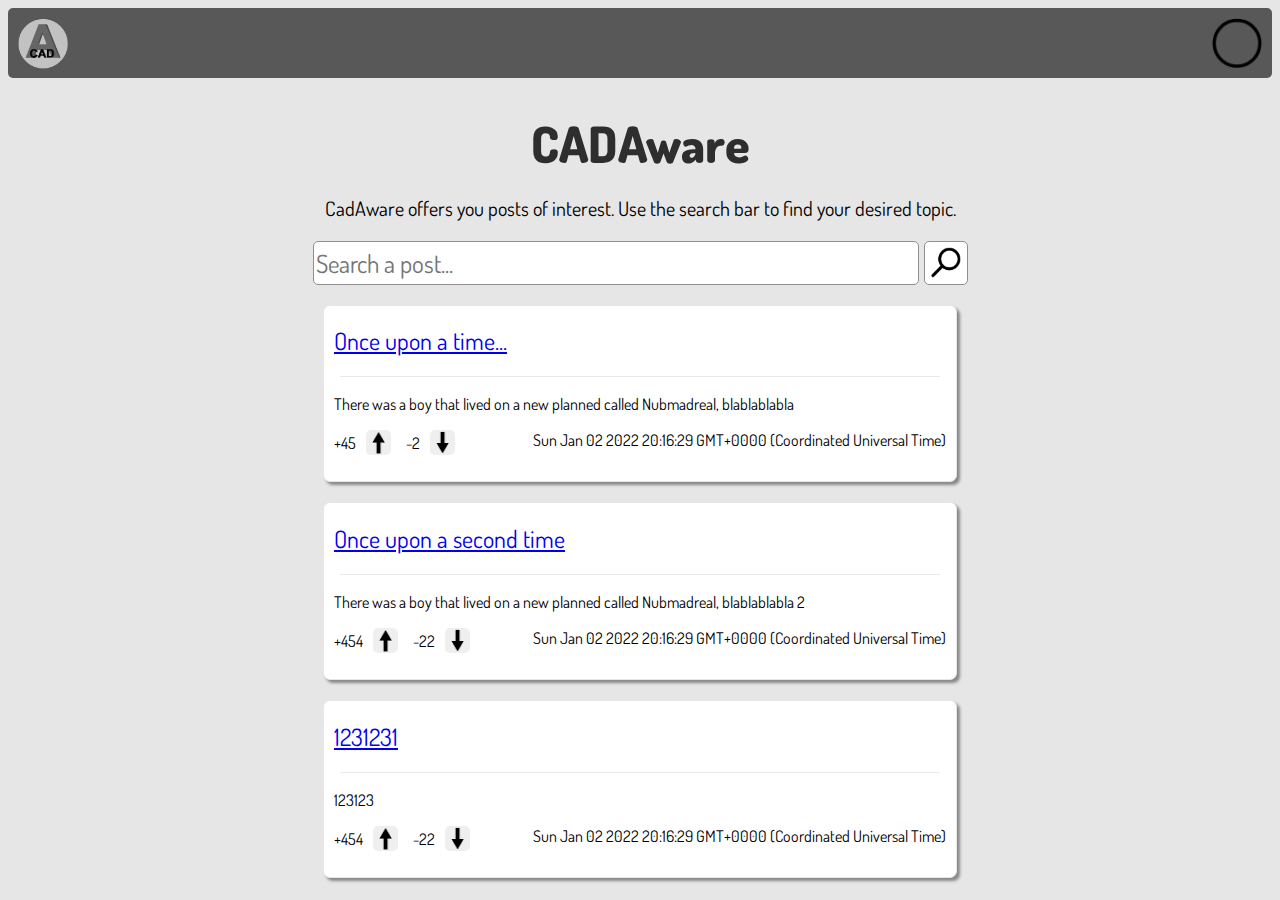
<file: index.html>
<!DOCTYPE html>
<html lang="en">

<head>
    <meta charset="UTF-8">
    <meta http-equiv="X-UA-Compatible" content="IE=edge">
    <meta name="viewport" content="width=device-width, initial-scale=1.0">
    <link rel="stylesheet" href="styles.css">
    <link rel="preconnect" href="https://fonts.googleapis.com">
    <link rel="preconnect" href="https://fonts.gstatic.com" crossorigin>
    <link rel="preconnect" href="https://fonts.googleapis.com">
    <link rel="preconnect" href="https://fonts.gstatic.com" crossorigin>
    <link href="https://fonts.googleapis.com/css2?family=Dosis:wght@400;800&display=swap" rel="stylesheet">
    <link href="https://fonts.googleapis.com/css2?family=Dosis&display=swap" rel="stylesheet">
    <title>CADAware Forum</title>

</head>

<body>
    <div class="webContainer">
        <!-- Horizontal navigation bar. -->
        <div class="topNavigation">
            <img id="myLogo" src="pictures/cadlogo.png" alt="CADAware Logo">
            <img id="circleNav" src="pictures/circlenav.png" alt="Right Circle">
        </div>

        <!-- CADAware Title -->
        <div>
            <h1 class="webTitle">CADAware</h1>
            <p class="paragraphTitle">
                CadAware offers you posts of interest. Use the search bar to find your desired topic.
            </p>
        </div>

        <!-- Search bar with a search button. -->
        <div class="searchContainer">
            <input type="text" id="searchInput" placeholder="Search a post...">
            <button id="searchButton"><img src="pictures/searchlogo.png"></button>
        </div>

        <!-- list of posts with a title, short description, date of posts and vote up\down. -->

        <div id="postsContainer">
            
        </div>
        
    </div>

    <script src="script.js"></script>
</body>

</html>
</file>
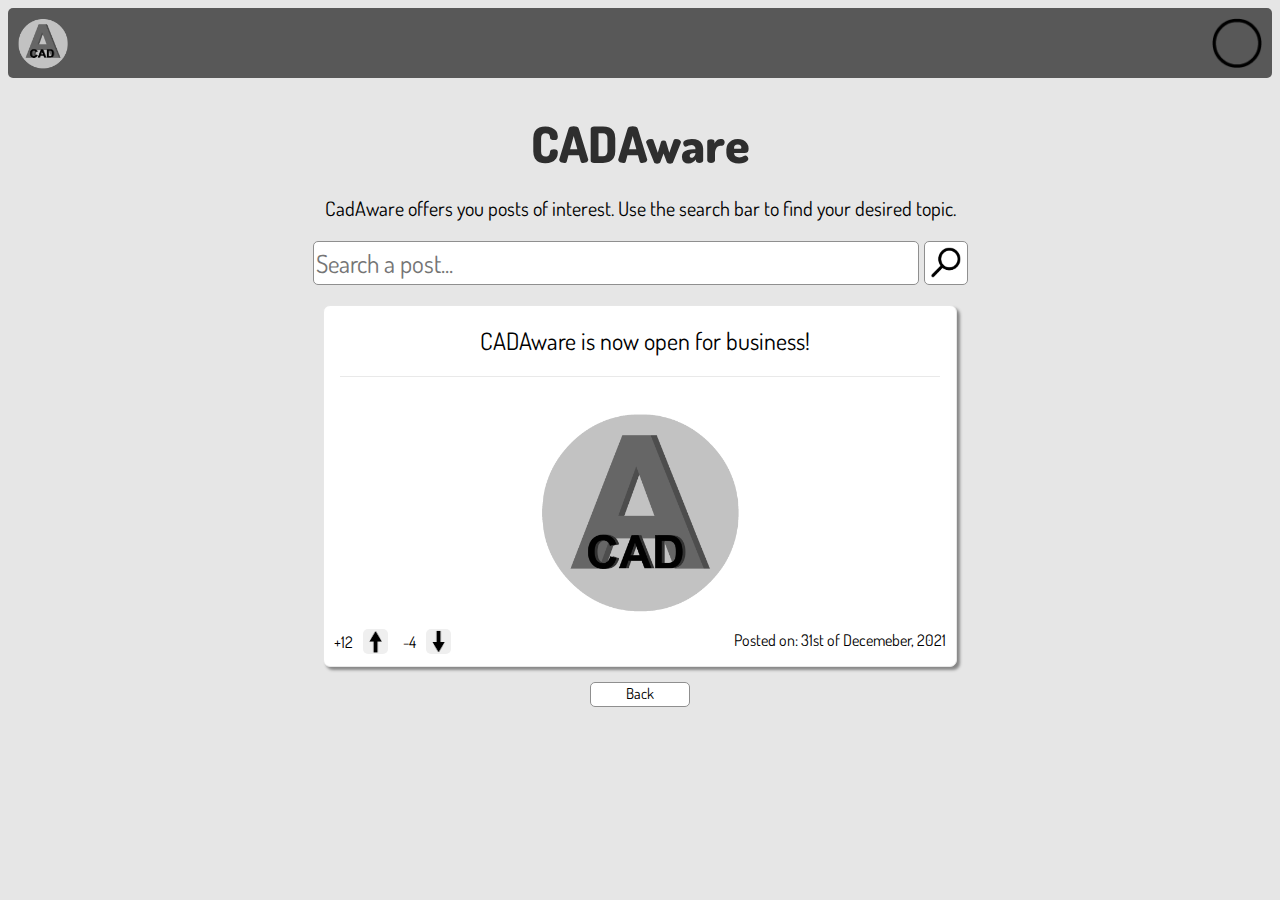
<file: insideTitle1.html>
<!DOCTYPE html>
<html lang="en">

<head>
    <meta charset="UTF-8">
    <meta http-equiv="X-UA-Compatible" content="IE=edge">
    <meta name="viewport" content="width=device-width, initial-scale=1.0">
    <link rel="stylesheet" href="styles.css">
    <link rel="stylesheet" href="insideTitlestyles.css">
    <link rel="preconnect" href="https://fonts.googleapis.com">
    <link rel="preconnect" href="https://fonts.gstatic.com" crossorigin>
    <link rel="preconnect" href="https://fonts.googleapis.com">
    <link rel="preconnect" href="https://fonts.gstatic.com" crossorigin>
    <link href="https://fonts.googleapis.com/css2?family=Dosis:wght@400;800&display=swap" rel="stylesheet">
    <link href="https://fonts.googleapis.com/css2?family=Dosis&display=swap" rel="stylesheet">
    <title>CADAware Forum</title>

</head>

<body>
    <div class="webContainer">
        <!-- Horizontal navigation bar. -->
        <div class="topNavigation">
            <img id="myLogo" src="pictures/cadlogo.png" alt="CADAware Logo">
            <img id="circleNav" src="pictures/circlenav.png" alt="Right Circle">
        </div>

        <!-- CADAware Title -->
            <div>
                <h1 class="webTitle">CADAware</h1>
                <p class="paragraphTitle">
                    CadAware offers you posts of interest. Use the search bar to find your desired topic.
                </p>
            </div>

            <!-- Search bar with a search button. -->
            <div class="searchContainer">
                <input type="text" id="searchInput" placeholder="Search a post...">
                <button id="searchButton"><img src="pictures/searchlogo.png"></button>
            </div>

            <!-- list of posts with a title, short description, date of posts and vote up\down. -->


            <!-- Title of interest-->

            <div class="myListContainer">
                <h2 class="listHeader">
                        CADAware is now open for business!
                    </a></h2>
                <hr>
                <p class="longDescription">
                </p>
                <div>
                    <img id="paragraphImg" src="pictures/cadlogo.png">
                </div>
                <div class="buttonDate">
                <div class="buttonContainer">
                    <div class="plusVotes">+12</div>
                    <button id="upVote"><img src="pictures/arrowup.png"></button>
                    <div class="minusVotes">-4</div>
                    <button id="downVote"><img src="pictures/arrowdown.png"></button>
                </div>
            </div>
                <p class="datePost">Posted on: 31st of Decemeber, 2021 </p>

            </div>
            <a id="buttonRange" href="index.html"><button id="backButton">Back</button></a>

    </div>

    <script src="script.js"></script>
</body>

</html>
</file>
<file: styles.css>
body {
    font-family: 'Dosis', sans-serif;
    background: #E6E6E6;
}


/* Top Navigation */

.topNavigation {
    background-color: rgb(88, 88, 88);
    height: 50px;
    padding-bottom: 10px;
    padding-top: 10px;
    border-radius: 5px;
}

#myLogo {
    width: 50px;
    margin-left: 10px;
}

#circleNav {
    margin-right: 10px;
    width: 50px;
    float: right;
}

/* Title and search bar */

.webTitle {
    color: #2e2e2e;
    font-size: 50px;
    font-weight: 800;
    display: flex;
    justify-content: center;
    margin-bottom: 5px;
}

.paragraphTitle {
    font-size: 20px;
    display: flex;
    justify-content: center;
}

.searchContainer {
    gap: 5px;
    display: flex;
    margin: auto;
    justify-content: center;
}

#searchInput {
    font-family: 'Dosis', sans-serif;
    font-size: 25px;
    display: inline-flex;
    width: 600px;
    height: 40px; 
    border: solid 1px #8f8f8f;
    border-radius: 5px;
}

#searchButton {
    background: #FFFFFF;
    border: solid 1px #8f8f8f;
    border-radius: 5px;
}

#searchButton:hover {
    cursor: pointer;
    background: #f0f0f0;
}

#searchButton:active {
    cursor: pointer;
    background: #dadada;
}

#searchButton img {
    display: flex;
    width: 30px;
}

/* !!The first Post!!  */

.post {
    box-shadow: 3px 3px 3px #888888;
    background: #FFFFFF;
    width: 50%;
    margin: auto;
    margin-top: 20px;
    padding-bottom: 15px;
    justify-content: center;
    align-content: center;
    border: solid 1px rgb(231, 231, 231);
    border-radius: 7px;
    
}

.listHeader {
    font-weight: 400;
    display: flex;
    justify-content: left;
    margin-left: 10px;
}

.listHeader a {
    color: black;
}

.listHeader a:hover {
    color: rgb(92, 92, 92);
}

.listHeader a:active {
    color: rgb(150, 150, 150);
}

hr {    /* Line break with the title */
    display: block;
    position: relative;
    padding: 0;
    margin: 8px auto;
    height: 0;
    width: 95%;
    max-height: 0;
    font-size: 1px;
    line-height: 0;
    clear: both;
    border: none;
    border-top: 1px solid #e9e9e9;
    border-bottom: 1px solid #ffffff;
 }

.shortDescription {
    display: flex;
    justify-content: left;
    margin-right: 10px;
    margin-left: 10px;
}

.buttonDate {
    display: flex;
    float:left;
}

.datePost {
    display: flex;
    justify-content: right;
    margin-right: 10px;
    padding-left: 20px;
}

.buttonContainer {    /* Voting buttons */
    display: flex;
    margin-left: 10px;
    gap: 15px;
    padding-right: 20px;
}

#upVote {
    border: none;
    border-radius: 5px;
    text-align: center;
    width: 25px;
    height: 25px;
    display: inline-flex;
    justify-content: center;
}

#downVote {
    border: none;
    border-radius: 5px;
    text-align: center;
    width: 25px;
    height: 25px;
    display: inline-flex;
    justify-content: center;
    
}

#upVote:hover, #downVote:hover {
    background: #f0f0f0;
    cursor: pointer;
}

#upVote:active, #downVote:active {
    background: #cacaca;
    cursor: pointer;
}

.plusVotes {        /* Voting numbers */
    display: flex;
    margin-right: -5px;
    margin-top: 3px;
}

.minusVotes {
    display: flex;
    margin-right: -5px;
    margin-top: 3px;
}

.myListContainer a {
    color: black;
}
</file>
<file: insideTitlestyles.css>
body {
    font-family: 'Dosis', sans-serif;
    background: #E6E6E6;
}


/* Top Navigation */

.topNavigation {
    background-color: rgb(88, 88, 88);
    height: 50px;
    padding-bottom: 10px;
    padding-top: 10px;
    border-radius: 5px;
}

#myLogo {
    width: 50px;
    margin-left: 10px;
}

#circleNav {
    margin-right: 10px;
    width: 50px;
    float: right;
}

/* Title and search bar */



.webTitle {
    color: #2e2e2e;
    font-size: 50px;
    font-weight: 800;
    display: flex;
    justify-content: center;
    margin-bottom: 5px;
}

.paragraphTitle {
    font-size: 20px;
    display: flex;
    justify-content: center;
}

.searchContainer {
    gap: 5px;
    display: flex;
    margin: auto;
    justify-content: center;
}

#searchInput {
    font-family: 'Dosis', sans-serif;
    font-size: 25px;
    display: inline-flex;
    width: 600px;
    height: 40px; 
    border: solid 1px #8f8f8f;
    border-radius: 5px;
}

#searchButton {
    background: #FFFFFF;
    border: solid 1px #8f8f8f;
    border-radius: 5px;
}

#searchButton:hover {
    cursor: pointer;
    background: #f0f0f0;
}

#searchButton:active {
    cursor: pointer;
    background: #dadada;
}

#searchButton img {
    display: flex;
    width: 30px;
}

/* !!The first Post!!  */

.myListContainer {
    box-shadow: 3px 3px 3px #888888;
    background: #FFFFFF;
    width: 50%;
    margin: auto;
    margin-top: 20px;
    margin-bottom: 15px;
    justify-content: center;
    align-content: center;
    border: solid 1px rgb(231, 231, 231);
    border-radius: 7px;
    
}

.listHeader {
    font-weight: 400;
    display: flex;
    justify-content: center;
    margin-left: 10px;
}

hr {    /* Line break with the title */
    display: block;
    position: relative;
    padding: 0;
    margin: 8px auto;
    height: 0;
    width: 95%;
    max-height: 0;
    font-size: 1px;
    line-height: 0;
    clear: both;
    border: none;
    border-top: 1px solid #e9e9e9;
    border-bottom: 1px solid #ffffff;
 }

.longDescription {
    display: flex;
    justify-content: left;
    margin-right: 10px;
    margin-left: 10px;

}

#paragraphImg {
    display: flex;
    width: 200px;
    margin: auto;
}

.buttonDate {
    display: flex;
    float:left;
}

.datePost {
    display: flex;
    justify-content: right;
    margin-right: 10px;
}

.buttonContainer {    /* Voting buttons */
    display: flex;
    margin-left: 10px;
    gap: 15px;
    margin-top: 15px;
}

#upVote {
    border: none;
    border-radius: 5px;
    text-align: center;
    width: 25px;
    height: 25px;
    display: inline-flex;
    justify-content: center;
}

#downVote {
    border: none;
    border-radius: 5px;
    text-align: center;
    width: 25px;
    height: 25px;
    display: inline-flex;
    justify-content: center;
    
}

#upVote:hover, #downVote:hover {
    background: #f0f0f0;
    cursor: pointer;
}

#upVote:active, #downVote:active {
    background: #cacaca;
    cursor: pointer;
}

.plusVotes {        /* Voting numbers */
    display: flex;
    margin-right: -5px;
    margin-top: 3px;
}

.minusVotes {
    display: flex;
    margin-right: -5px;
    margin-top: 3px;
}

#backButton {
    font-size: 15px;
    justify-content: center;
    font-family: 'Dosis', sans-serif;
    font-weight: 400;
    background: #FFFFFF;
    border: solid 1px #8f8f8f;
    border-radius: 5px;
    display: flex;
    margin: auto;
    width: 100px;
    height: 25px;
}

#buttonRange {
    display: flex;
    margin: auto;
    text-decoration: none;
    width: 100px;
}

#backButton:hover {
    cursor: pointer;
    background: #e9e9e9;
}

#backButton:active {
    background: #cecece;
}
</file>
